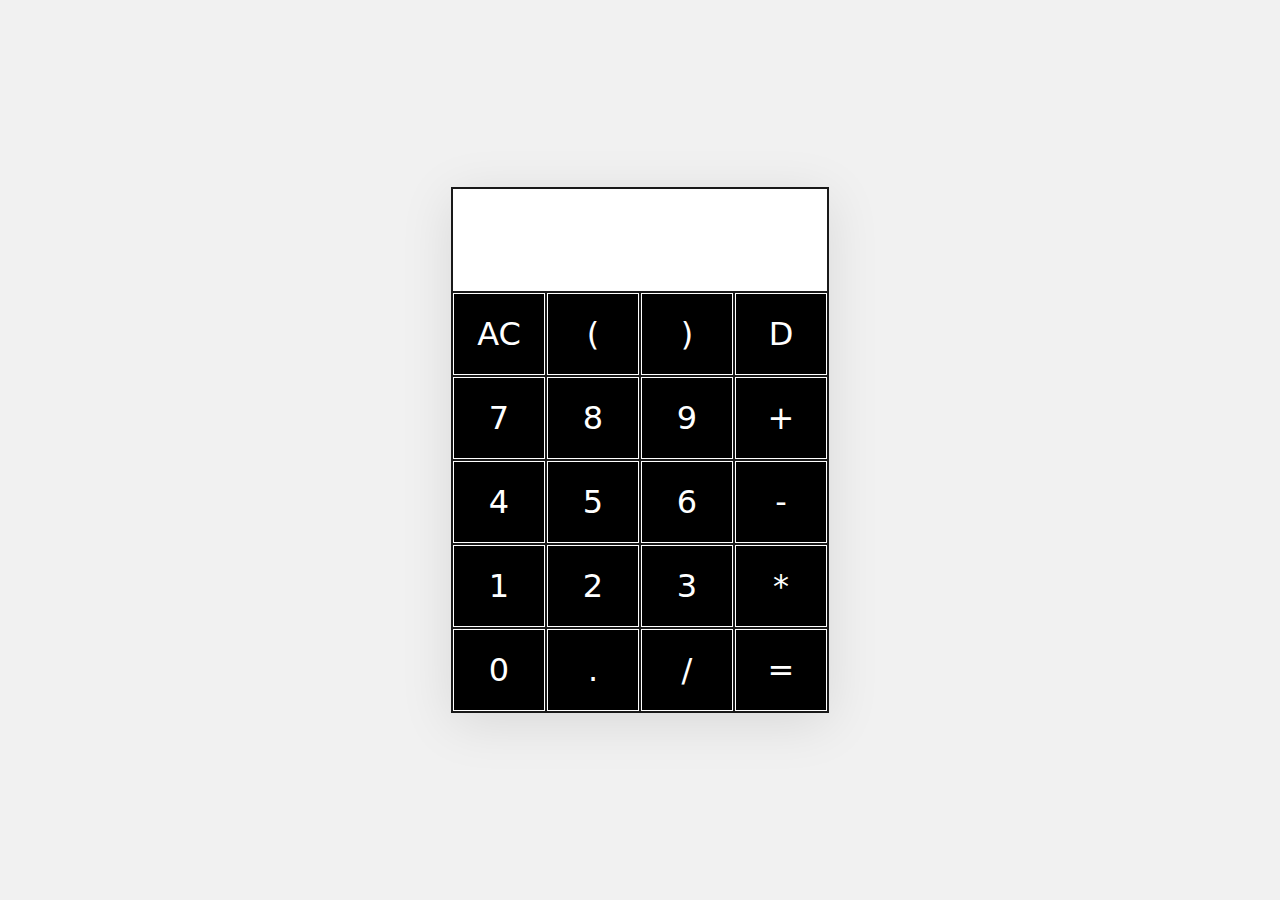
<file: practice.html>
<!DOCTYPE html>
<html lang="en">
<head>
    <meta charset="UTF-8">
    <meta http-equiv="X-UA-Compatible" content="IE=edge">
    <meta name="viewport" content="width=device-width, initial-scale=1.0">
    <title>Calcultor Practice</title>
    <link rel="stylesheet" href="assets/css/bootstrap.min.css">
    <link rel="stylesheet" href="assets/css/style.css">
</head>
<body>
    <div class="container d-flex justify-content-center min-vh-100 align-items-center">
        <table>
            <tr>
                <td colspan="4"><input type="text"  id="myResult"></td>
            </tr>
            <tr>
                <td><input type="button" value="AC" onclick="myResult.value='' "></td>
                <td><input type="button" value="(" onclick="myResult.value +='(' "></td>
                <td><input type="button" value=")" onclick="myResult.value +=')' "></td>
                <td><input type="button" value="D" onclick="myResult.value= myResult.value.toString().slice(0,-1)"></td>
            </tr>
            <tr>
                <td><input type="button" value="7" onclick="myResult.value+='7'"></td>
                <td><input type="button" value="8" onclick="myResult.value+='8'"></td>
                <td><input type="button" value="9" onclick="myResult.value+='9'"></td>
                <td><input type="button" value="+" onclick="myResult.value+='+'"></td>
            </tr>
            <tr>
                <td><input type="button" value="4" onclick="myResult.value+='4'"></td>
                <td><input type="button" value="5" onclick="myResult.value+='5'"></td>
                <td><input type="button" value="6" onclick="myResult.value+='6'"></td>
                <td><input type="button" value="-" onclick="myResult.value+='-'"></td>
            </tr>
            <tr>
                <td><input type="button" value="1" onclick="myResult.value+='1'"></td>
                <td><input type="button" value="2" onclick="myResult.value+='2'"></td>
                <td><input type="button" value="3" onclick="myResult.value+='3'"></td>
                <td><input type="button" value="*" onclick="myResult.value+='*'"></td>
            </tr>
            <tr>
                <td><input type="button" value="0" onclick="myResult.value+='0'"></td>
                <td><input type="button" value="." onclick="myResult.value+='.'"></td>
                <td><input type="button" value="/" onclick="myResult.value+='/'"></td>
                <td><input type="button" value="=" onclick="myResult.value=eval(myResult.value)"></td>
            </tr>
        </table>
    </div>



    <!-- <script src="assets/js/bootstrap.min.js"></script>
    <script src="assets/js/index.js"></script> -->
</body>
</html>
</file>
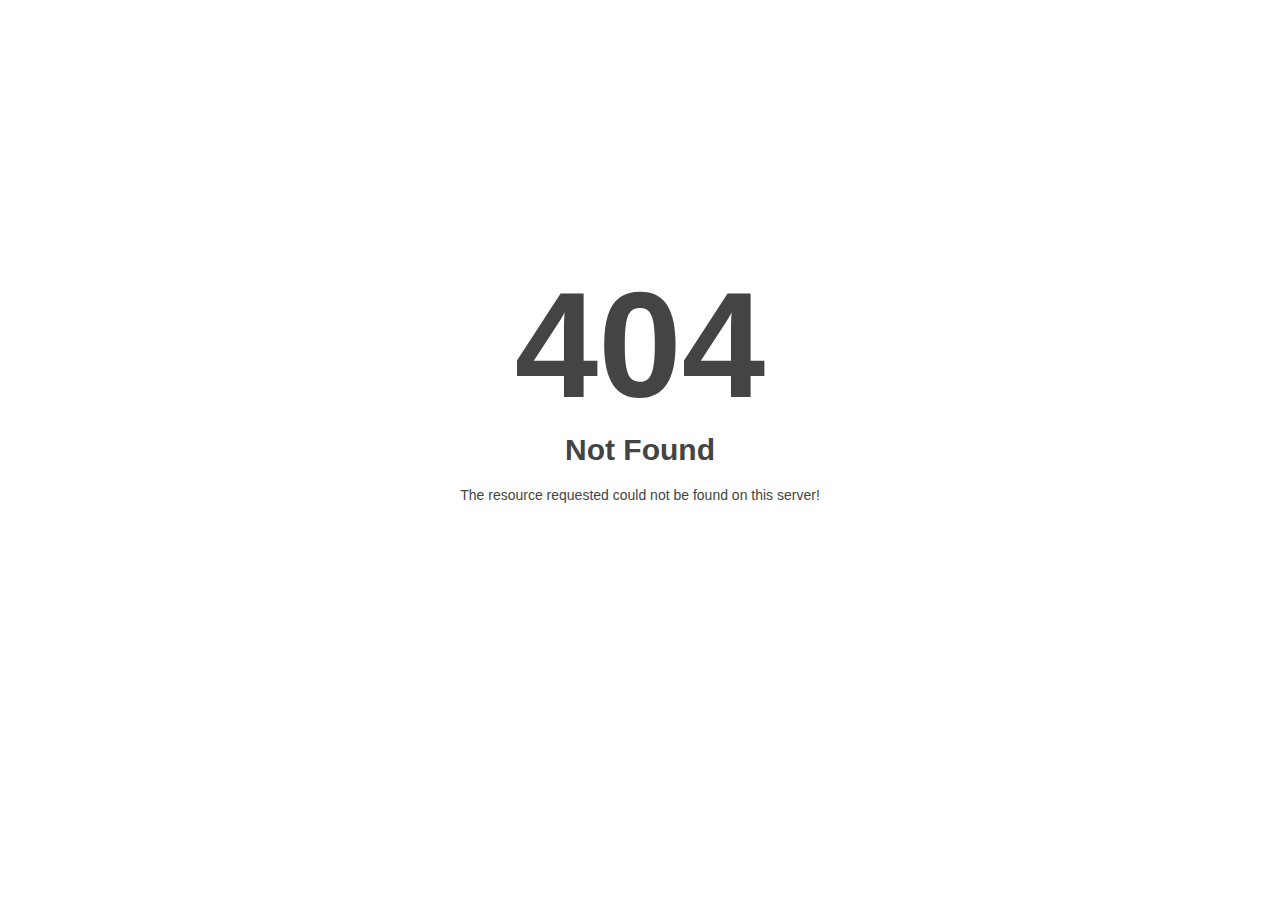
<file: assets/fonts/themify9f24-2.html>
<!DOCTYPE html>
<html style="height:100%">
<head>
<meta name="viewport" content="width=device-width, initial-scale=1, shrink-to-fit=no" />
<title> 404 Not Found
</title></head>
<body style="color: #444; margin:0;font: normal 14px/20px Arial, Helvetica, sans-serif; height:100%; background-color: #fff;">
<div style="height:auto; min-height:100%; ">     <div style="text-align: center; width:800px; margin-left: -400px; position:absolute; top: 30%; left:50%;">
        <h1 style="margin:0; font-size:150px; line-height:150px; font-weight:bold;">404</h1>
<h2 style="margin-top:20px;font-size: 30px;">Not Found
</h2>
<p>The resource requested could not be found on this server!</p>
</div></div></body></html>
</file>
<file: assets/css/style.css>
body{
    background-color: #f1f1f1;
}

table{
    border-collapse: collapse;                ;
    background-color: #fff;
    box-shadow: rgba(0, 0,0, 0.1) 0px 10px 50px;
    border: 2px solid;
}
td{
    text-align: center;
    color: #fff1;
    border: 2px solid #191919;
}
input[type="button"]{
    width: 90px;
    height: 80px;
    color: #fff;
    background-color: black;
    font-size: 2rem;
    border: none;
    cursor: pointer;
    transition: 0.2s ease-in-out;
}
input[type="button"]:hover{
    background-color: #19d;
    outline: none;
}
input[type="text"]{
    width: 340px;
    height: 80px;
    text-align: right;
    margin: 10px;
    padding: 2px;
    outline: none;
    border: none;
    font-size: 30px;
}
</file>
